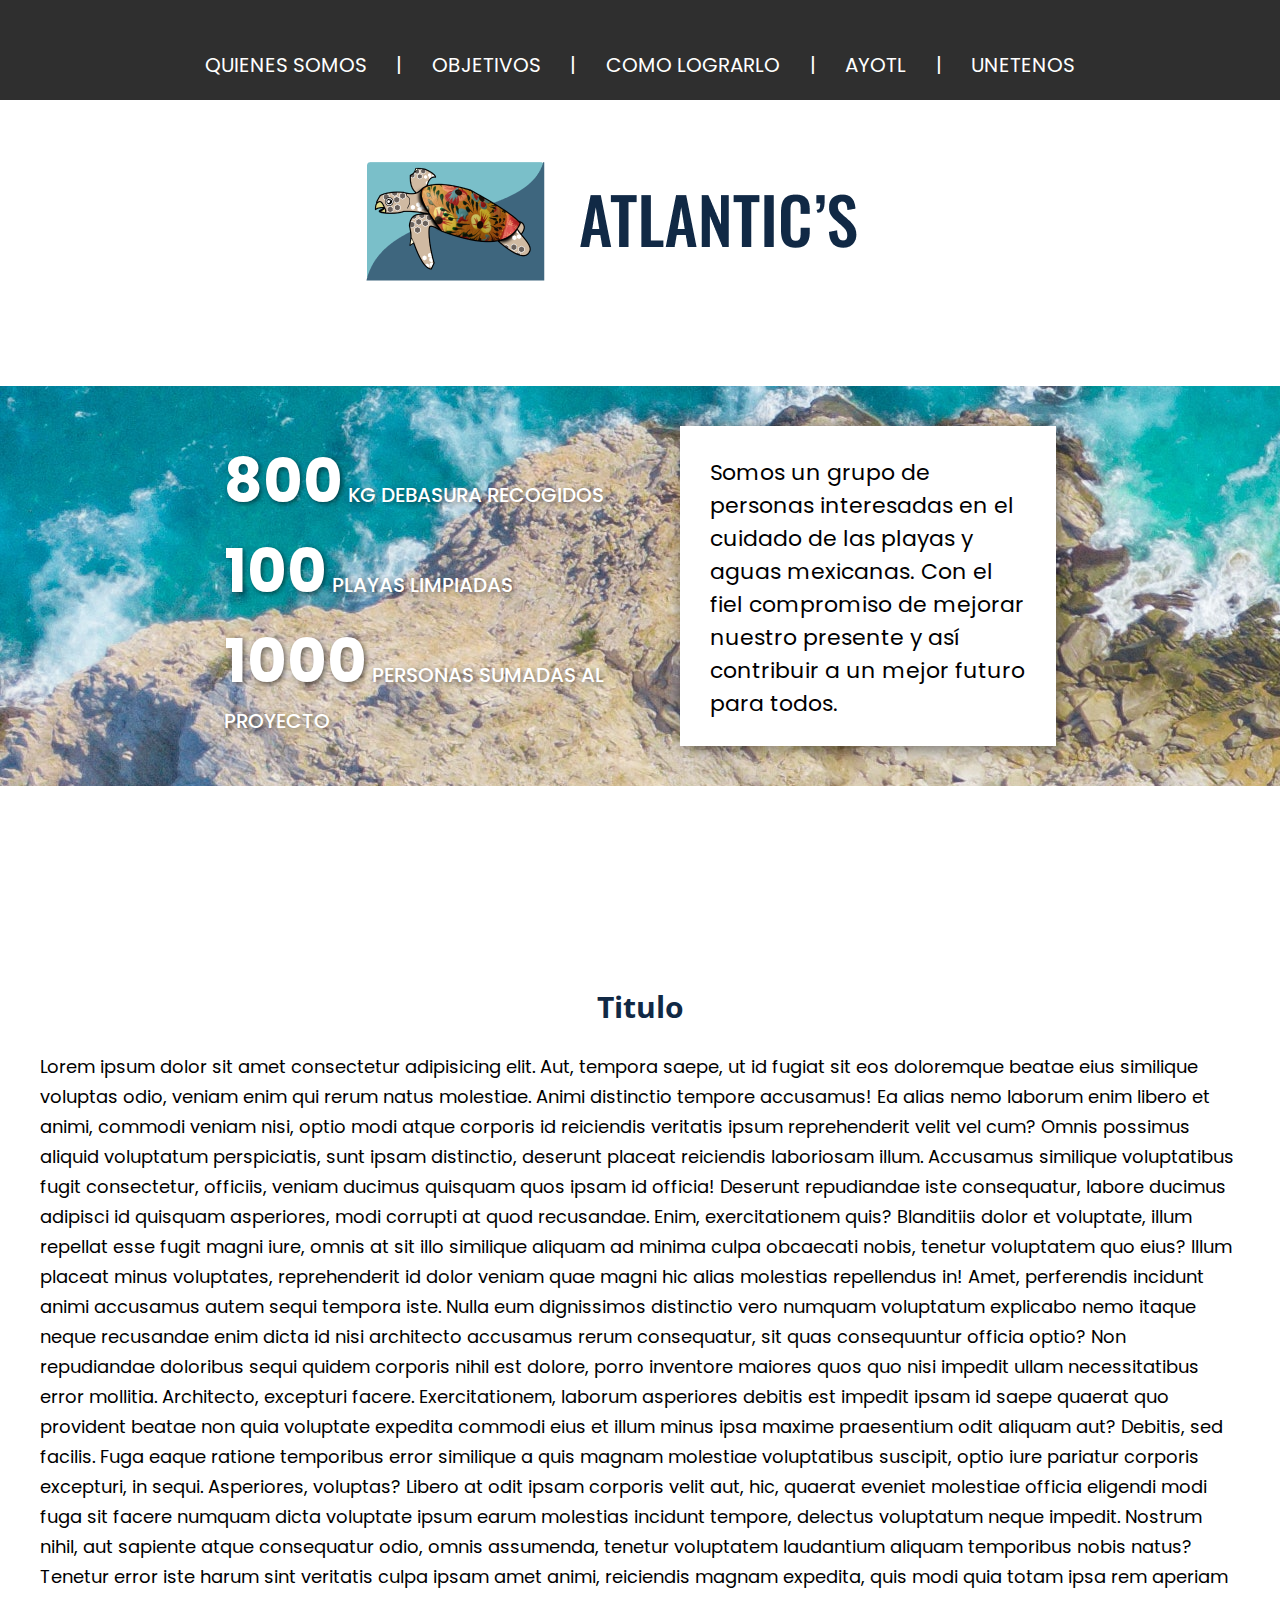
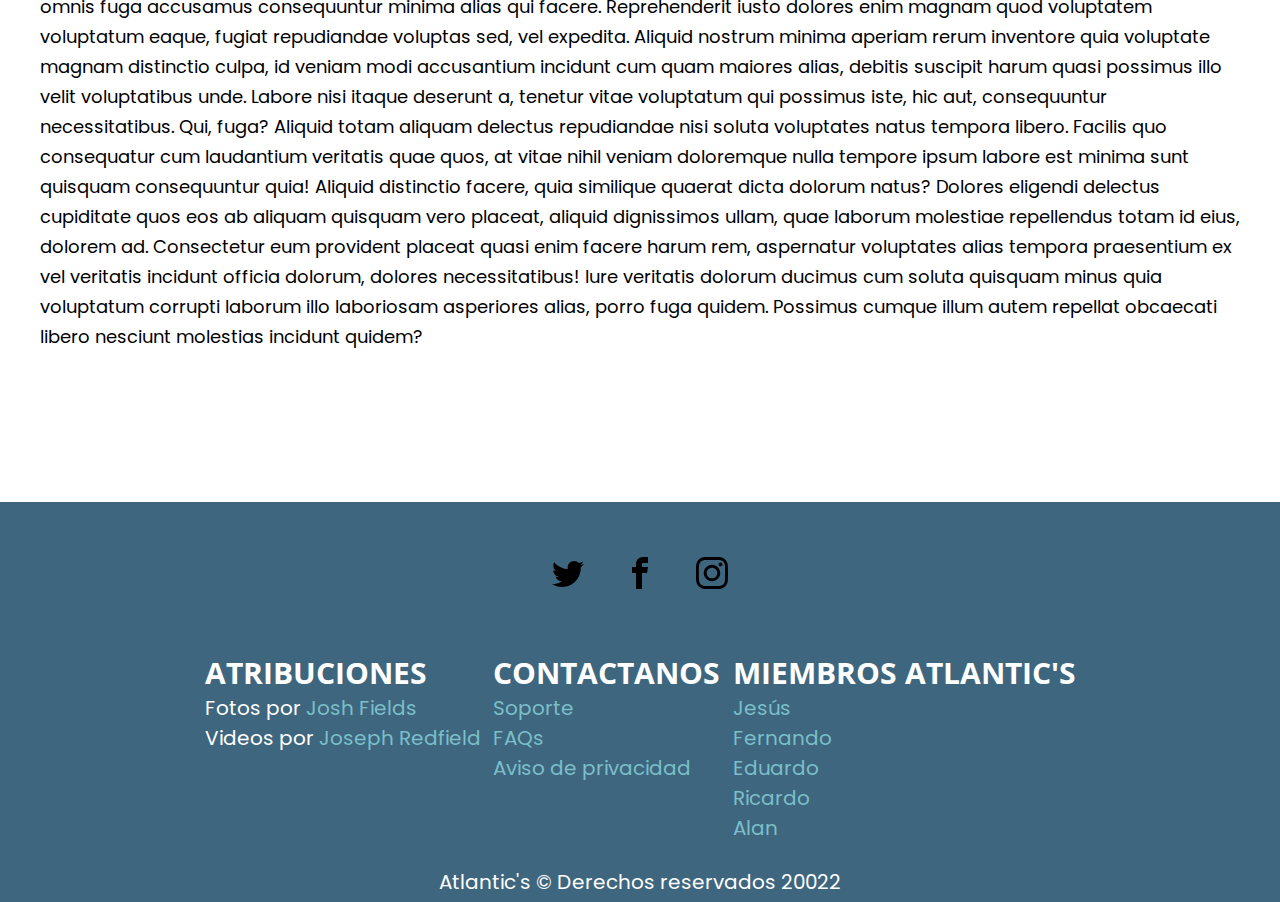
<file: pages/atlantics.html>
<!DOCTYPE html>
<html lang="en">

<head>
    <meta charset="UTF-8">
    <meta http-equiv="X-UA-Compatible" content="IE=edge">
    <meta name="viewport" content="width=device-width, initial-scale=1.0">
    <!-- FONTS -->
    <link rel="preconnect" href="https://fonts.googleapis.com">
    <link rel="preconnect" href="https://fonts.gstatic.com" crossorigin>
    <link href="https://fonts.googleapis.com/css2?family=Open+Sans&family=Poppins:wght@400;600&display=swap"
        rel="stylesheet">
    <link rel="icon" href="Ayotl.png">
    <!-- STYLES -->
    <link rel="stylesheet" href="../app/styles/style.css">
    <title>Atlantic's</title>
</head>

<body>
    <header>
        <nav class="nav-bar">
            <ul>
                <li><a href="#">QUIENES SOMOS</a></li>|
                <li><a href="#Objetivos">OBJETIVOS</a></li>|
                <li><a href="#ComoLograrlo">COMO LOGRARLO</a></li>|
                <li><a href="#Ayotl">AYOTL</a></li>|
                <li><a href="../pages/registro.html">UNETENOS</a></li>
            </ul>
        </nav>
    </header>
    <main>
        <a href="../index.html"><img src="../assets/logo2.png" alt="Logo atlantics"></a>
        <div class="data-bg">
            <div class="data">
                <div class="logros">
                    <p class="logro-texto">
                        <span cl ass="number">800</span>
                        KG DEBASURA RECOGIDOS
                    </p>
                    <p class="logro-texto">
                        <span cl ass="number">100</span>
                        PLAYAS LIMPIADAS
                    </p>
                    <p class="logro-texto">
                        <span cl ass="number">1000</span>
                        PERSONAS SUMADAS AL PROYECTO
                    </p>

                </div>
                <div class="nosotros">
                    <p>Somos un grupo de personas interesadas en el cuidado de las playas y aguas mexicanas. Con el fiel
                        compromiso de mejorar nuestro presente y así contribuir a un mejor futuro para todos.</p>
                </div>
            </div>
        </div>
        <article>
            <h1>Titulo</h1>
            <p>Lorem ipsum dolor sit amet consectetur adipisicing elit. Aut, tempora saepe, ut id fugiat sit eos
                doloremque beatae eius similique voluptas odio, veniam enim qui rerum natus molestiae. Animi distinctio
                tempore accusamus! Ea alias nemo laborum enim libero et animi, commodi veniam nisi, optio modi atque
                corporis id reiciendis veritatis ipsum reprehenderit velit vel cum? Omnis possimus aliquid voluptatum
                perspiciatis, sunt ipsam distinctio, deserunt placeat reiciendis laboriosam illum. Accusamus similique
                voluptatibus fugit consectetur, officiis, veniam ducimus quisquam quos ipsam id officia! Deserunt
                repudiandae iste consequatur, labore ducimus adipisci id quisquam asperiores, modi corrupti at quod
                recusandae. Enim, exercitationem quis? Blanditiis dolor et voluptate, illum repellat esse fugit magni
                iure, omnis at sit illo similique aliquam ad minima culpa obcaecati nobis, tenetur voluptatem quo eius?
                Illum placeat minus voluptates, reprehenderit id dolor veniam quae magni hic alias molestias repellendus
                in! Amet, perferendis incidunt animi accusamus autem sequi tempora iste. Nulla eum dignissimos
                distinctio vero numquam voluptatum explicabo nemo itaque neque recusandae enim dicta id nisi architecto
                accusamus rerum consequatur, sit quas consequuntur officia optio? Non repudiandae doloribus sequi quidem
                corporis nihil est dolore, porro inventore maiores quos quo nisi impedit ullam necessitatibus error
                mollitia. Architecto, excepturi facere. Exercitationem, laborum asperiores debitis est impedit ipsam id
                saepe quaerat quo provident beatae non quia voluptate expedita commodi eius et illum minus ipsa maxime
                praesentium odit aliquam aut? Debitis, sed facilis. Fuga eaque ratione temporibus error similique a quis
                magnam molestiae voluptatibus suscipit, optio iure pariatur corporis excepturi, in sequi. Asperiores,
                voluptas? Libero at odit ipsam corporis velit aut, hic, quaerat eveniet molestiae officia eligendi modi
                fuga sit facere numquam dicta voluptate ipsum earum molestias incidunt tempore, delectus voluptatum
                neque impedit. Nostrum nihil, aut sapiente atque consequatur odio, omnis assumenda, tenetur voluptatem
                laudantium aliquam temporibus nobis natus? Tenetur error iste harum sint veritatis culpa ipsam amet
                animi, reiciendis magnam expedita, quis modi quia totam ipsa rem aperiam omnis fuga accusamus
                consequuntur minima alias qui facere. Reprehenderit iusto dolores enim magnam quod voluptatem voluptatum
                eaque, fugiat repudiandae voluptas sed, vel expedita. Aliquid nostrum minima aperiam rerum inventore
                quia voluptate magnam distinctio culpa, id veniam modi accusantium incidunt cum quam maiores alias,
                debitis suscipit harum quasi possimus illo velit voluptatibus unde. Labore nisi itaque deserunt a,
                tenetur vitae voluptatum qui possimus iste, hic aut, consequuntur necessitatibus. Qui, fuga? Aliquid
                totam aliquam delectus repudiandae nisi soluta voluptates natus tempora libero. Facilis quo consequatur
                cum laudantium veritatis quae quos, at vitae nihil veniam doloremque nulla tempore ipsum labore est
                minima sunt quisquam consequuntur quia! Aliquid distinctio facere, quia similique quaerat dicta dolorum
                natus? Dolores eligendi delectus cupiditate quos eos ab aliquam quisquam vero placeat, aliquid
                dignissimos ullam, quae laborum molestiae repellendus totam id eius, dolorem ad. Consectetur eum
                provident placeat quasi enim facere harum rem, aspernatur voluptates alias tempora praesentium ex vel
                veritatis incidunt officia dolorum, dolores necessitatibus! Iure veritatis dolorum ducimus cum soluta
                quisquam minus quia voluptatum corrupti laborum illo laboriosam asperiores alias, porro fuga quidem.
                Possimus cumque illum autem repellat obcaecati libero nesciunt molestias incidunt quidem?</p>
        </article>
    </main>
    <footer>
        <div class="socialmedia">
            <ul>
                <li><a href="https://twitter.com/home"> <img src="../assets/icons/twitter.svg" alt="twitter"
                            class="social"></a></li>
                <li><a href="https://facebook.com"><img src="../assets/icons/facebook.svg" alt="facebook"
                            class="social"></a>
                </li>
                <li><a href="https://instagram.com"><img src="../assets/icons/instagram.svg" alt="instagram"
                            class="social"></a>
                </li>
            </ul>
        </div>
        <div class="listas">
            <div class="atribuciones">
                <h2>ATRIBUCIONES</h2>
                <ul>
                    <li>Fotos por <a href="https://www.pexels.com/@josh-fields-2290258/">Josh Fields</a></li>
                    <li>Videos por <a href="https://www.pexels.com/@inforexplore/">Joseph Redfield</a></li>
                </ul>
            </div>
            <div class="contactanos">
                <h2>CONTACTANOS</h2>
                <ul>
                    <li><a href="#">Soporte</a></li>
                    <li><a href="#">FAQs</a></li>
                    <li><a href="#"> Aviso de privacidad</a></li>
                </ul>
            </div>
            <div class="equipo">
                <h2>MIEMBROS ATLANTIC'S</h2>
                <ul>
                    <li><a href="https://github.com/Jesus-H-Gonzalez/">Jesús</a></li>
                    <li><a href="https://github.com/FerVillalobos">Fernando</a></li>
                    <li><a href="https://github.com/edu18RR">Eduardo</a></li>
                    <li><a href="https://github.com/RicAlc">Ricardo</a></li>
                    <li><a href="https://github.com/AlanGRuiz">Alan</a></li>
                </ul>
            </div>
        </div>
        <p>Atlantic's © Derechos reservados 20022</p>
    </footer>
</body>

</html>
</file>
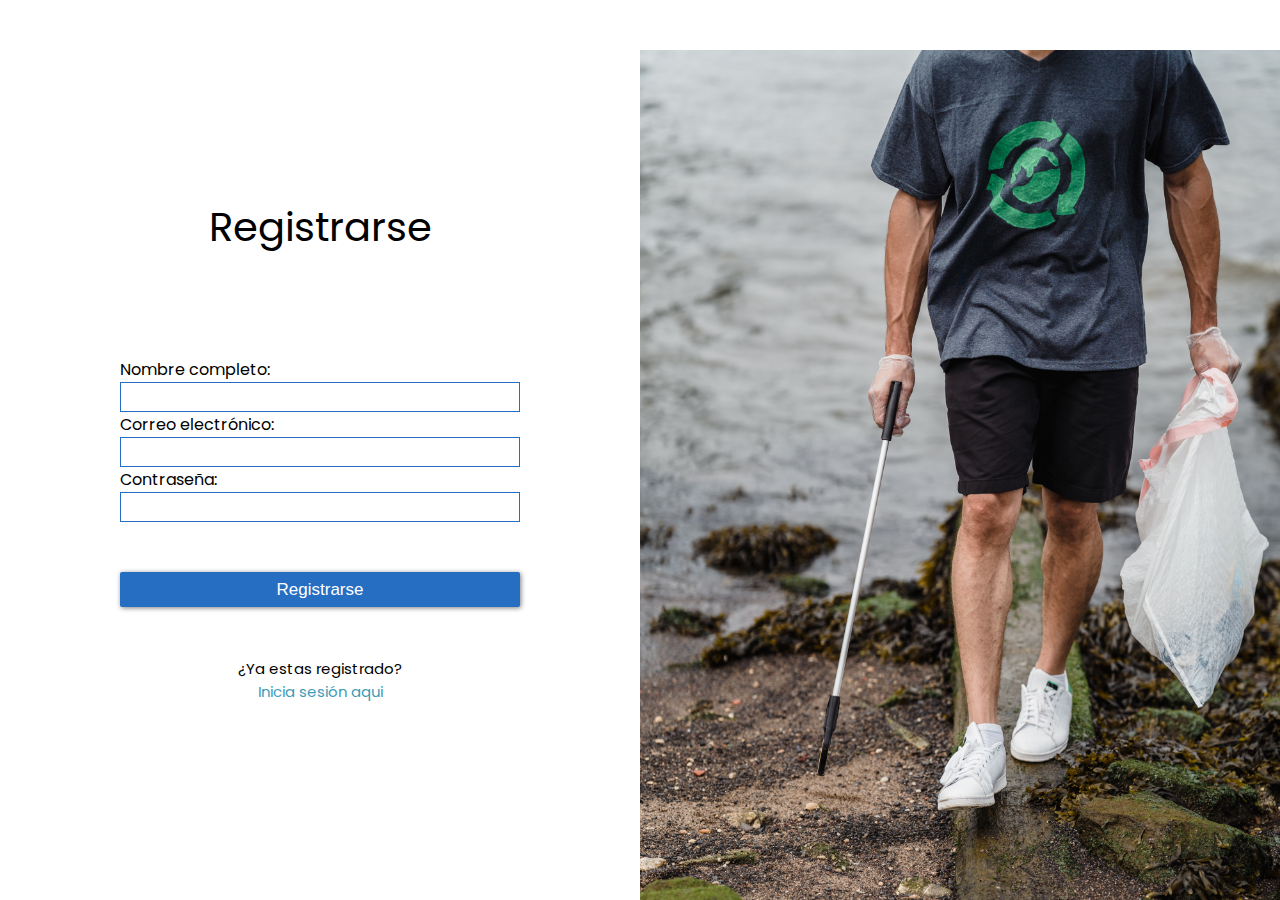
<file: pages/registro.html>
<!DOCTYPE html>
<html lang="en">

<head>
    <meta charset="UTF-8">
    <meta http-equiv="X-UA-Compatible" content="IE=edge">
    <meta name="viewport" content="width=device-width, initial-scale=1.0">
    <!-- FONTS -->
    <link rel="preconnect" href="https://fonts.googleapis.com">
    <link rel="preconnect" href="https://fonts.gstatic.com" crossorigin>
    <link href="https://fonts.googleapis.com/css2?family=Open+Sans&family=Poppins:wght@400;600&display=swap"
        rel="stylesheet">
    <link rel="icon" href="Ayotl.png">
    <!-- STYLES -->
    <link rel="stylesheet" href="../app/styles/style.css">
    <title>Registrarse | Atlantic's</title>
</head>

<body>
    <main>
        <div class="container">
            <div class="formulario">
                <legend>Registrarse</legend>
                <form action="">
                    <label for="nomrbe">
                        Nombre completo:
                        <input type="text" name="nombre" id="nombre">
                    </label>
                    <label for="correo">
                        Correo electrónico:
                        <input type="email" name="email" id="email">
                    </label>
                    <label for="contrasena">Contraseña:
                        <input type="password" name="contrasena" id="contrasena">
                    </label>
                    <button>Registrarse</button>
                </form>
                <span>¿Ya estas registrado?</span>
                <a href="#">Inicia sesión aqui</a>
            </div>
            <img src="../assets/beachCleaner.jpg" alt="Muchacho recogiendo basura en la playa">
        </div>
    </main>



</body>

</html>
</file>
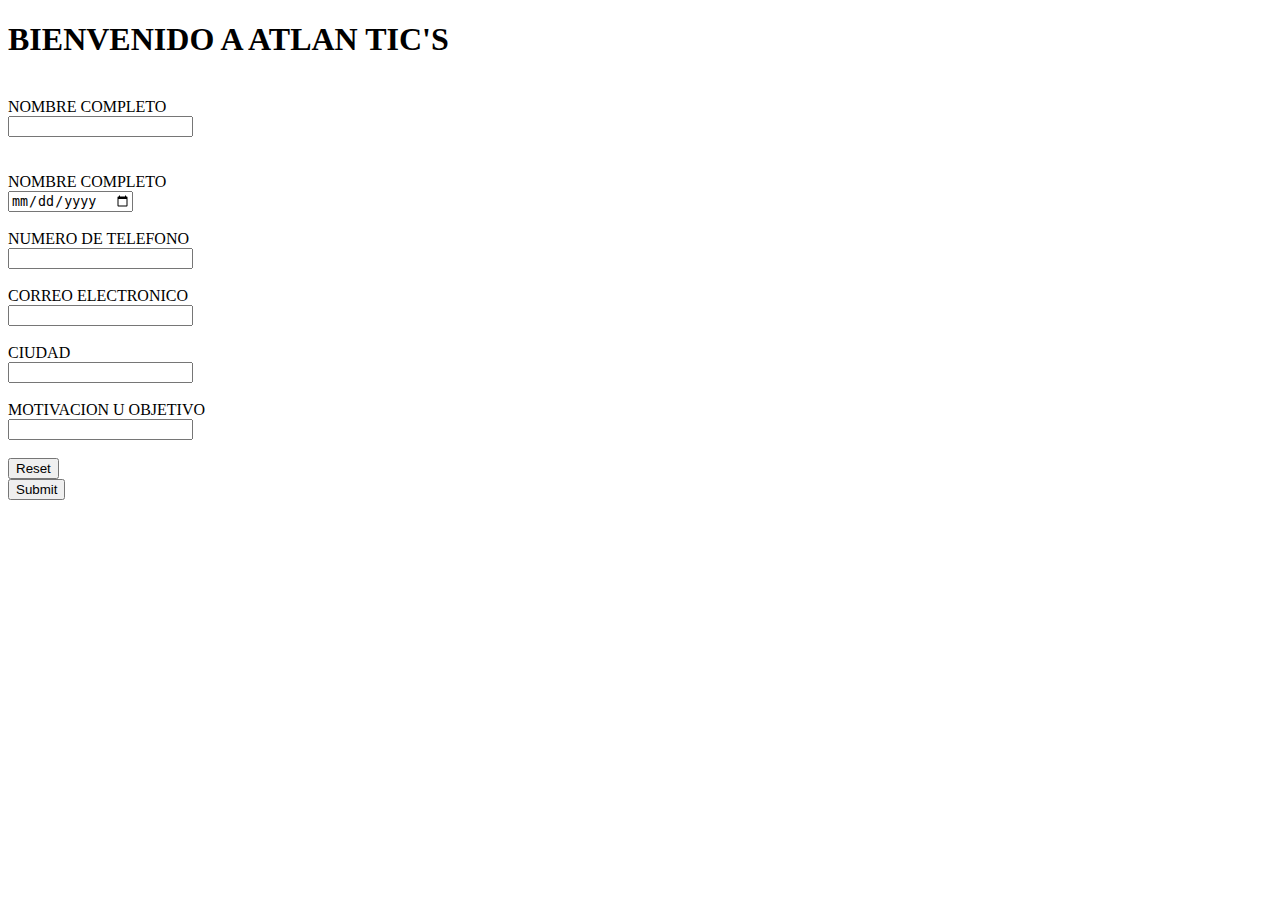
<file: assets/Atlan-TIC-s-main/Atlan-TIC-s-main/REGISTRO ATLAN TICS.html>
<!DOCTYPE html>
<html lang="en">
<head>
    <meta charset="UTF-8">
    <meta http-equiv="X-UA-Compatible" content="IE=edge">
    <meta name="viewport" content="width=device-width, initial-scale=1.0">
    <title>REGISTRO ATLAN TIC'S</title>
</head>
<body >

    <h1>BIENVENIDO A ATLAN TIC'S</h1>
    
   
    <!-- Labels / Etiquetas -->
    <br>
    <label for="Input1"> NOMBRE COMPLETO</label>
    <br>
    <!-- Entradas / Inputs -->
    <input type="text" id="Input1" name="Input1">
    <br><br>
    <br>
    <label for="Input1"> NOMBRE COMPLETO</label>
    <br>
    <input type="date" id="start" name="birthday"><br><br>
    <label for="tel1">NUMERO DE TELEFONO</label><br>
    <input type="tel" id="tel1" name="tel1" maxlength="10"> <br><br>
    
    <label for="correo1">CORREO ELECTRONICO</label><br>
    <input type="email" id="correo1" name="correo1"><br><br>
    
    <label for="entidadfed">CIUDAD</label><br>
    <input type="text" id="city" name="city"><br><br>
    
    <label for="motiv">MOTIVACION U OBJETIVO</label><br>
    <input type="text" id="motiv" name="motiv"><br><br>
    
   
    
    <input type="reset"><br>
    <input type="submit"><br>
    
</body>
</html>
</file>
<file: app/styles/style.css>
* {
  margin: 0;
  padding: 0;
}

*,
*::before,
*::after {
  box-sizing: inherit;
}

html {
  font-size: 62.5%;
  box-sizing: border-box;
}

body {
  font-family: "Poppins", sans-serif;
}

h1,
h2,
h3 {
  margin-top: 0;
  font-family: "Open sans", sans-serif;
}

a,
a:visited,
a:active {
  text-decoration: none;
}

header {
  display: flex;
  flex-direction: column;
  align-items: center;
  background-color: #2f2f2f;
}
header .nav-bar {
  width: 65vw;
  padding: 2rem 0;
  min-width: 900px;
  display: flex;
  flex-direction: column;
  align-items: center;
  color: black;
}
header .nav-bar ul {
  margin-top: 3rem;
  display: flex;
  width: 100%;
  justify-content: space-around;
  color: var(--white);
  font-size: 2rem;
}
header .nav-bar ul li {
  list-style-type: none;
}
header .nav-bar ul li a {
  font-size: 2rem;
  color: var(--white);
}
header .nav-bar ul li a:hover {
  transition: all 0.3s ease;
  cursor: pointer;
  color: var(--seaBlue);
}

:root {
  --white: #ffffff;
  --darkBlue: #112945;
  --turquoise: #a4f6f0;
  --grayishBlue: #3e667e;
  --seaBlue: #3f9bb6;
  --midBlue: #7abfc9;
  --blue: #266ec2;
}

header .overlay {
  height: 100vh;
  width: 100vw;
  background-color: rgba(0, 0, 0, 0.4);
  position: absolute;
  display: flex;
  flex-direction: column;
  align-items: center;
  top: 0;
  left: 0;
  z-index: 10;
}
header video {
  width: 100vw;
  height: 100vh;
  position: absolute;
  top: 0;
  left: 0;
  -o-object-fit: cover;
     object-fit: cover;
}
header img {
  margin: 2rem 0;
}
header .landpage {
  background-color: rgba(0, 0, 0, 0);
}
header .landpage-info {
  height: 100%;
  display: flex;
  flex-direction: column;
  justify-content: space-evenly;
  align-items: center;
  width: 70%;
}
header .landpage-info .frase {
  text-align: center;
  color: var(--white);
  font-size: 4.2rem;
}
header .landpage-info .register-btn {
  width: 18rem;
  height: 5rem;
  color: var(--white);
  background-color: rgba(0, 0, 0, 0);
  font-family: "Poppins", sans-serif;
  font-weight: 700;
  font-size: 1.8rem;
  border: 3px solid var(--white);
}
header .landpage-info .register-btn:hover {
  color: var(--midBlue);
  border: 3px solid var(--midBlue);
  text-shadow: none;
  cursor: pointer;
  transition: all 0.3s ease;
}
header .landpage-info .register-btn:active {
  background-color: lightgray;
  transition: all 0.1s ease;
}

main {
  display: flex;
  flex-direction: column;
  justify-content: center;
  align-items: center;
  margin: 0 auto;
}
main .quienesSomos {
  width: 100vw;
  background-image: url("../../assets/mexicoBeach.jpg");
  background-size: cover;
}
main .quienesSomos img {
  width: 40rem;
}
main .objetivos img {
  width: 60rem;
}

footer {
  width: 100vw;
  height: 40rem;
  background-color: var(--grayishBlue);
  font-size: 2rem;
  display: flex;
  flex-direction: column;
  align-items: center;
  justify-content: space-evenly;
  color: var(--white);
}
footer .socialmedia ul {
  display: flex;
}
footer .socialmedia ul li {
  margin: 0 2rem;
  list-style-type: none;
}
footer .listas {
  width: 70%;
  margin-bottom: 2rem;
  display: flex;
  justify-content: space-evenly;
}
footer .listas ul li {
  list-style-type: none;
}
footer .listas ul li a {
  color: var(--midBlue);
}
footer .listas ul li a:hover {
  cursor: pointer;
  transition: all 0.2s ease;
  color: var(--turquoise);
}

.container {
  display: flex;
  width: 100vw;
  height: 100vh;
  overflow: hidden;
  justify-content: space-between;
}
.container img {
  width: 50%;
  height: -webkit-fit-content;
  height: -moz-fit-content;
  height: fit-content;
}
.container .formulario {
  width: 50%;
  display: flex;
  flex-direction: column;
  align-items: center;
  justify-content: center;
}
.container .formulario form {
  font-size: 1.6rem;
  display: flex;
  flex-direction: column;
}
.container .formulario legend {
  font-size: 4rem;
  margin-bottom: 10rem;
}
.container .formulario input {
  width: 40rem;
  height: 3rem;
  border: 1px solid var(--blue);
  display: block;
}
.container .formulario button {
  margin: 5rem 0;
  background-color: var(--blue);
  color: var(--white);
  border: 0;
  height: 3.5rem;
  font-size: 1.7rem;
  border-radius: 2px;
  box-shadow: 1px 1px 5px 0px rgba(0, 0, 0, 0.5);
}
.container .formulario button:hover {
  cursor: pointer;
  background-color: var(--grayishBlue);
  transition: all 0.3s ease;
}
.container span {
  font-size: 1.5rem;
}
.container a {
  font-size: 1.5rem;
  color: var(--seaBlue);
}

img {
  margin: 5rem 0;
}

.data-bg {
  margin: 5rem 0;
  width: 100vw;
  height: 40rem;
  background-image: url("../../assets/mexicoBeach.jpg");
  background-repeat: no-repeat;
  background-attachment: fixed;
}
.data-bg .data {
  width: 65%;
  display: flex;
  margin: 4rem auto;
  justify-content: space-between;
  align-items: center;
}
.data-bg .data .logros {
  text-shadow: 2px 2px 5px rgba(0, 0, 0, 0.5);
}
.data-bg .data .logros .logro-texto {
  display: block;
  color: var(--white);
  font-size: 2rem;
  font-weight: 500;
}
.data-bg .data .logros .logro-texto span {
  font-size: 6rem;
  font-weight: 700;
}
.data-bg .data .nosotros {
  width: 40rem;
  height: 32rem;
  background-color: var(--white);
  box-shadow: 2px 2px 15px 0px rgba(0, 0, 0, 0.5);
  padding: 3rem;
  font-size: 2.2rem;
}

article {
  width: 120rem;
  display: flex;
  flex-direction: column;
  justify-content: space-evenly;
  margin: 15rem 0;
}
article .info {
  width: 45%;
  display: flex;
  flex-direction: column;
  justify-content: center;
  align-items: center;
}
article h1 {
  font-size: 3rem;
  text-align: center;
  color: var(--darkBlue);
}
article p {
  margin-top: 2.5rem;
  font-size: 1.8rem;
  line-height: 3rem;
}
article img {
  box-shadow: 5px 5px 10px 0px rgba(0, 0, 0, 0.2);
}/*# sourceMappingURL=style.css.map */
</file>
